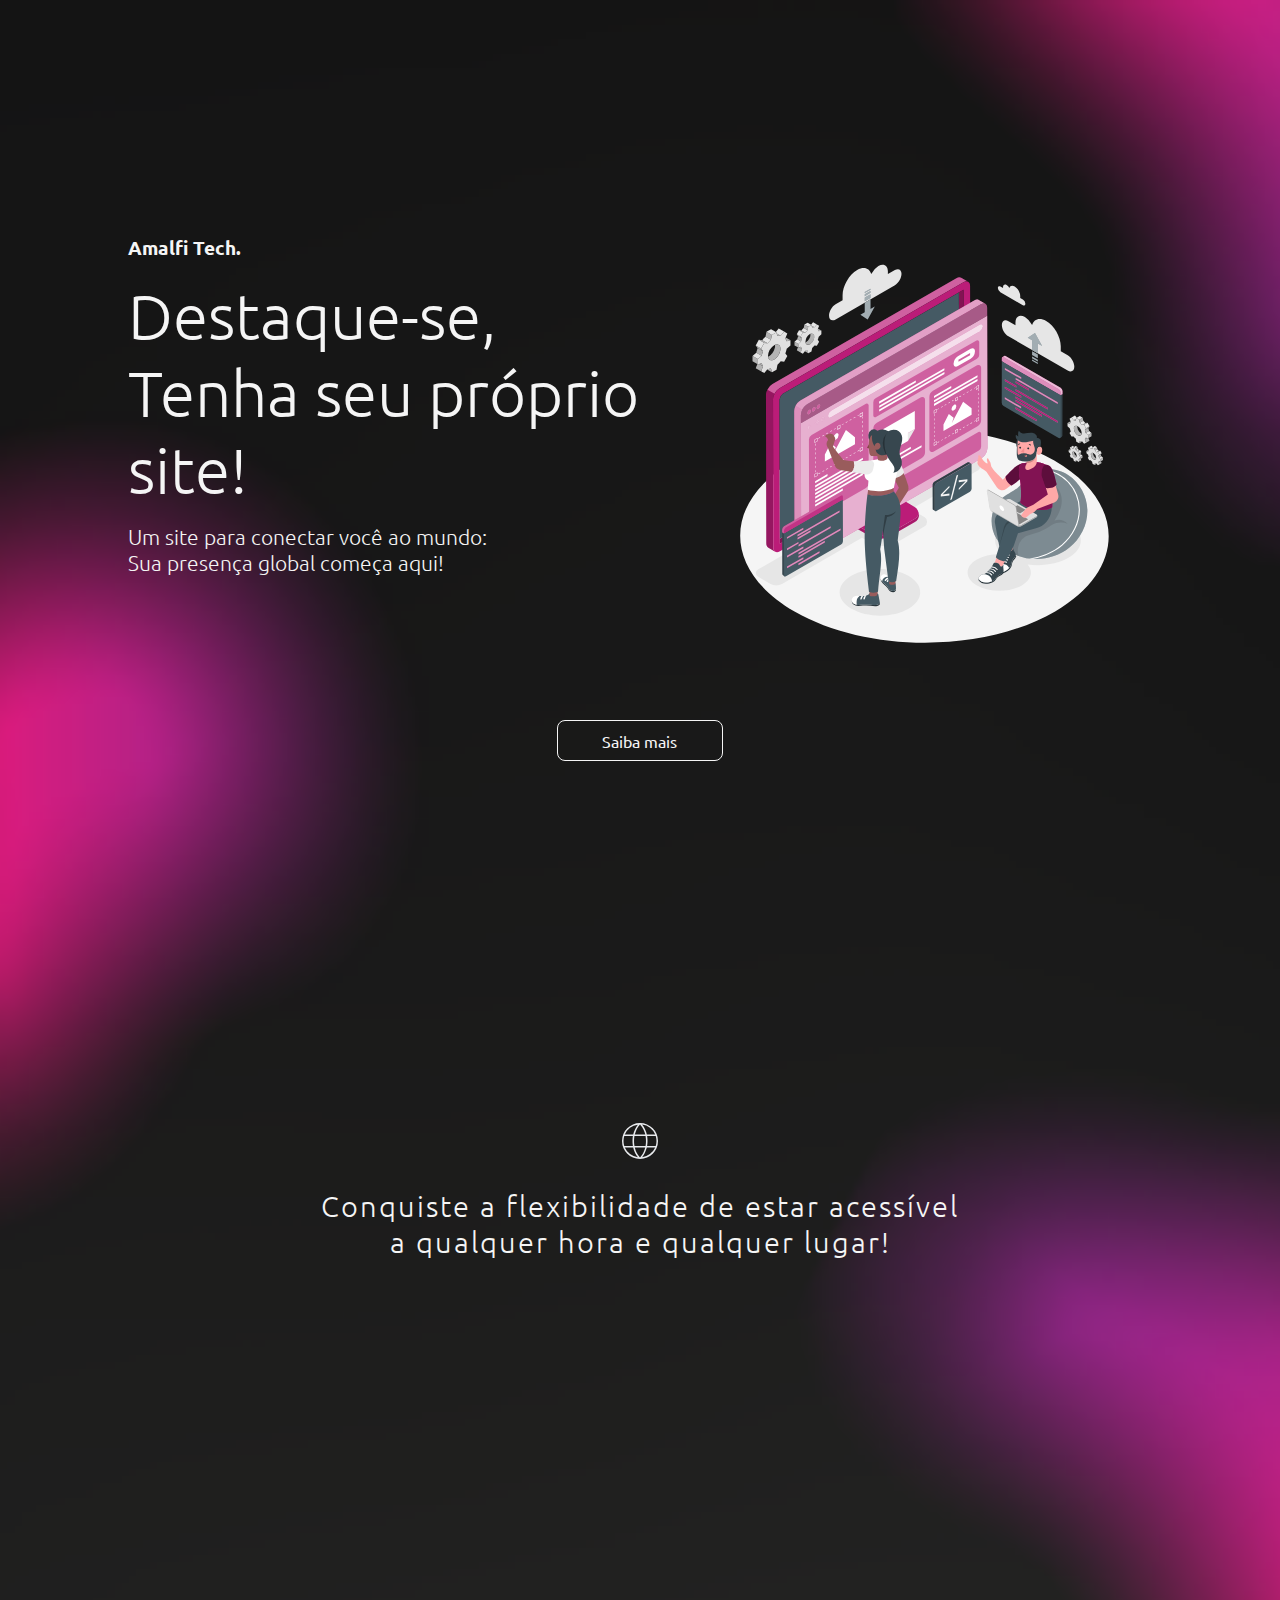
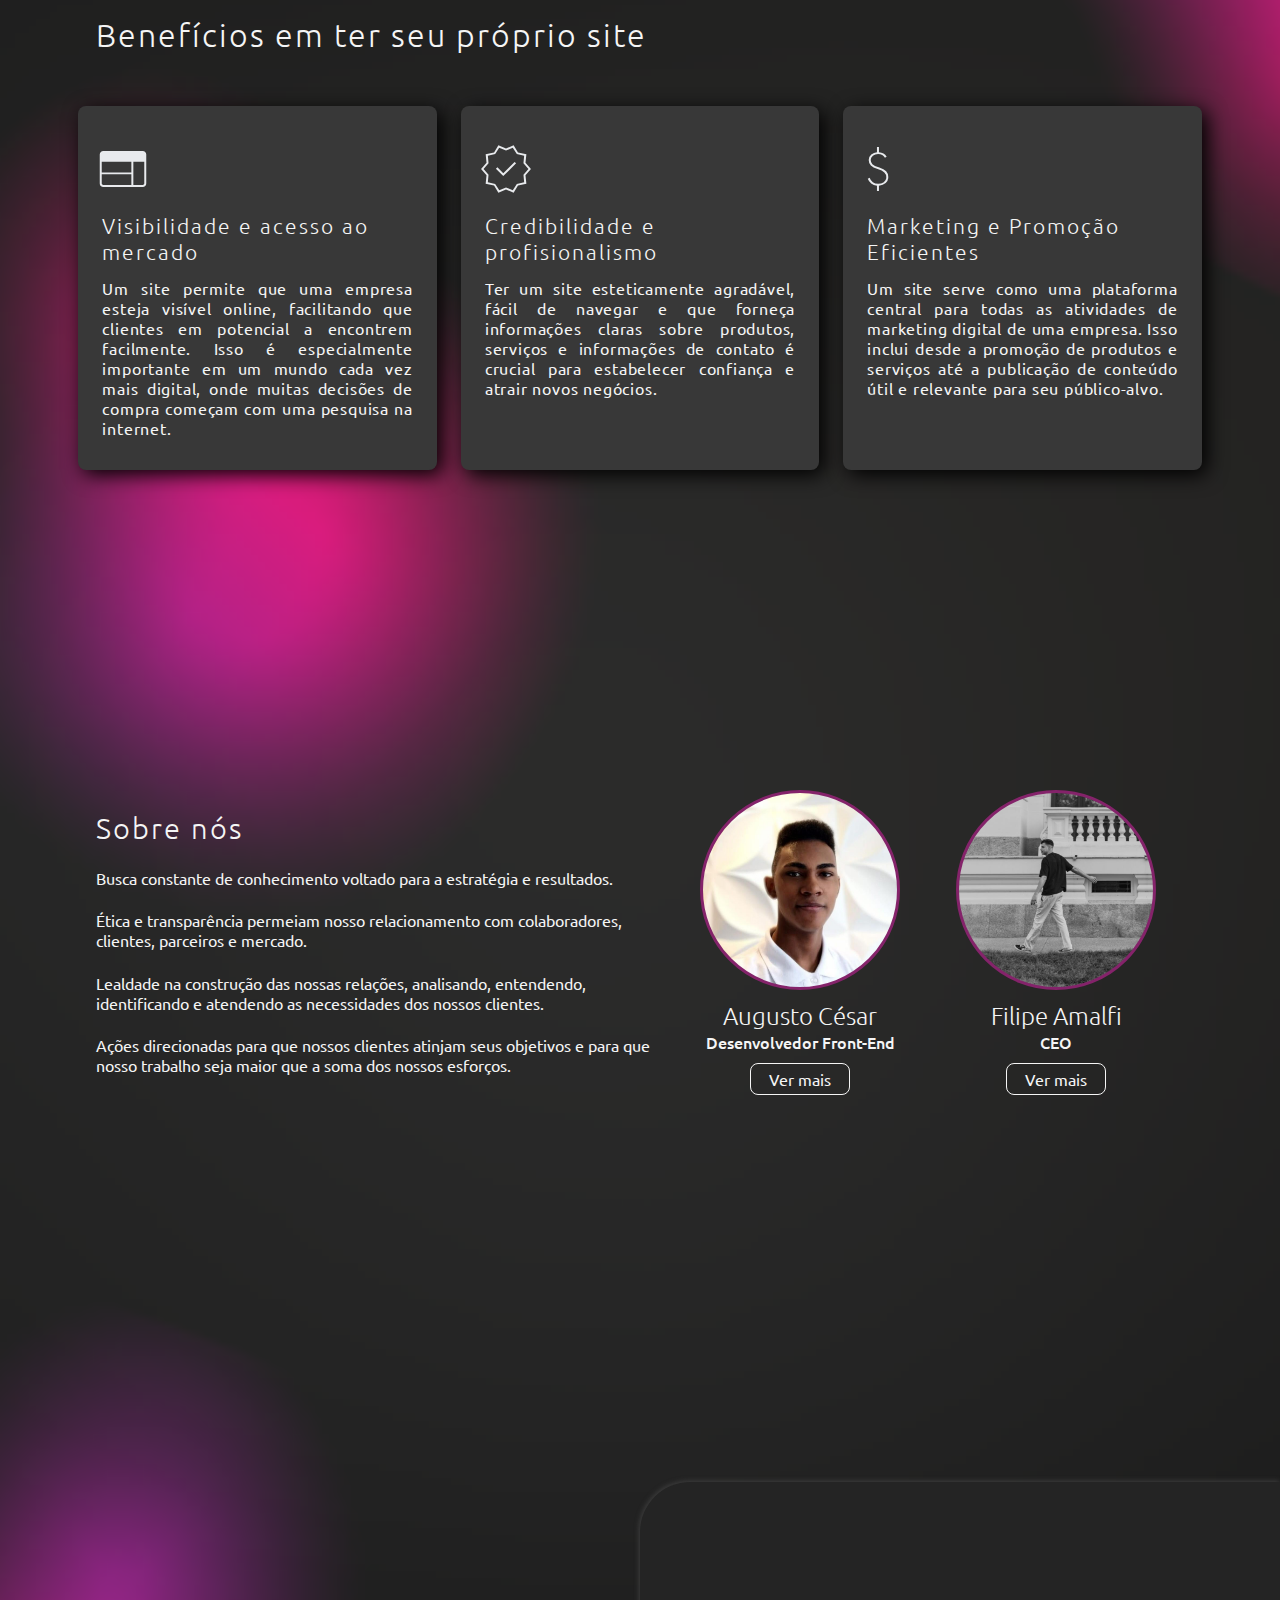
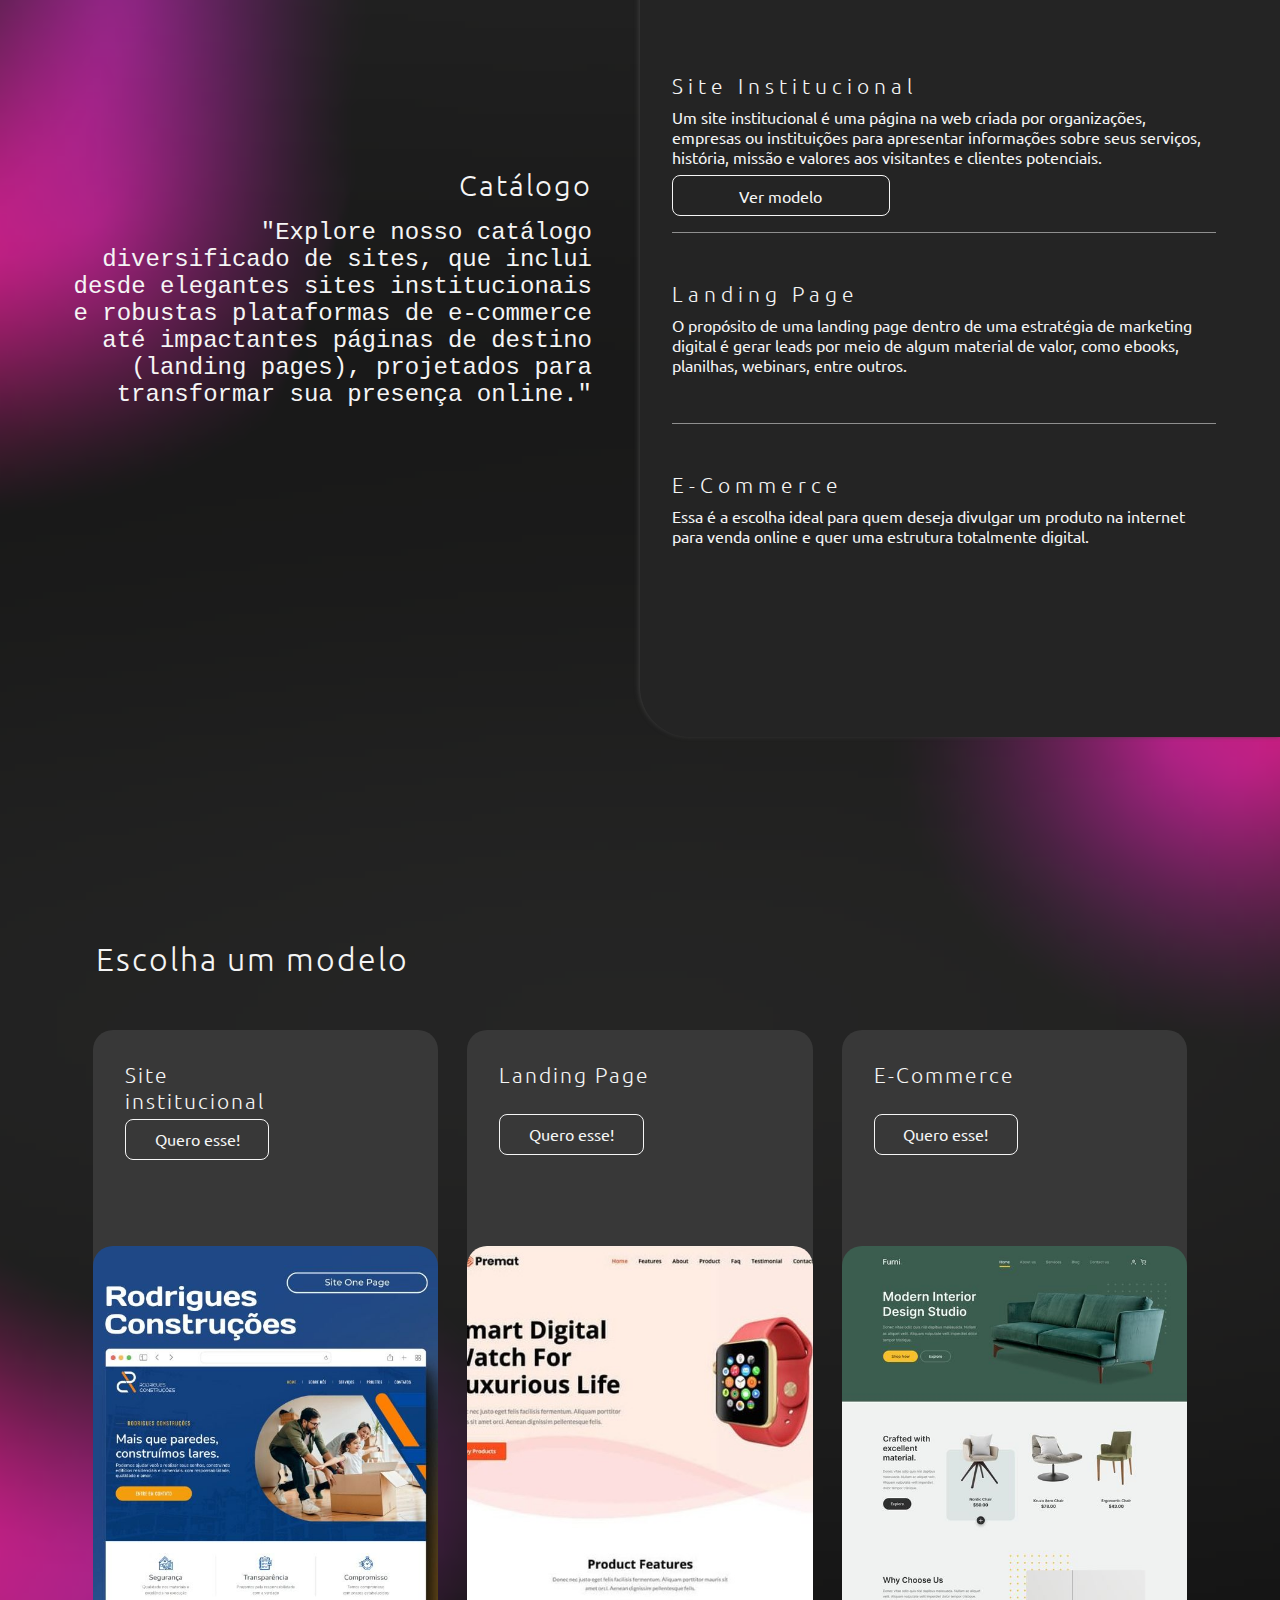
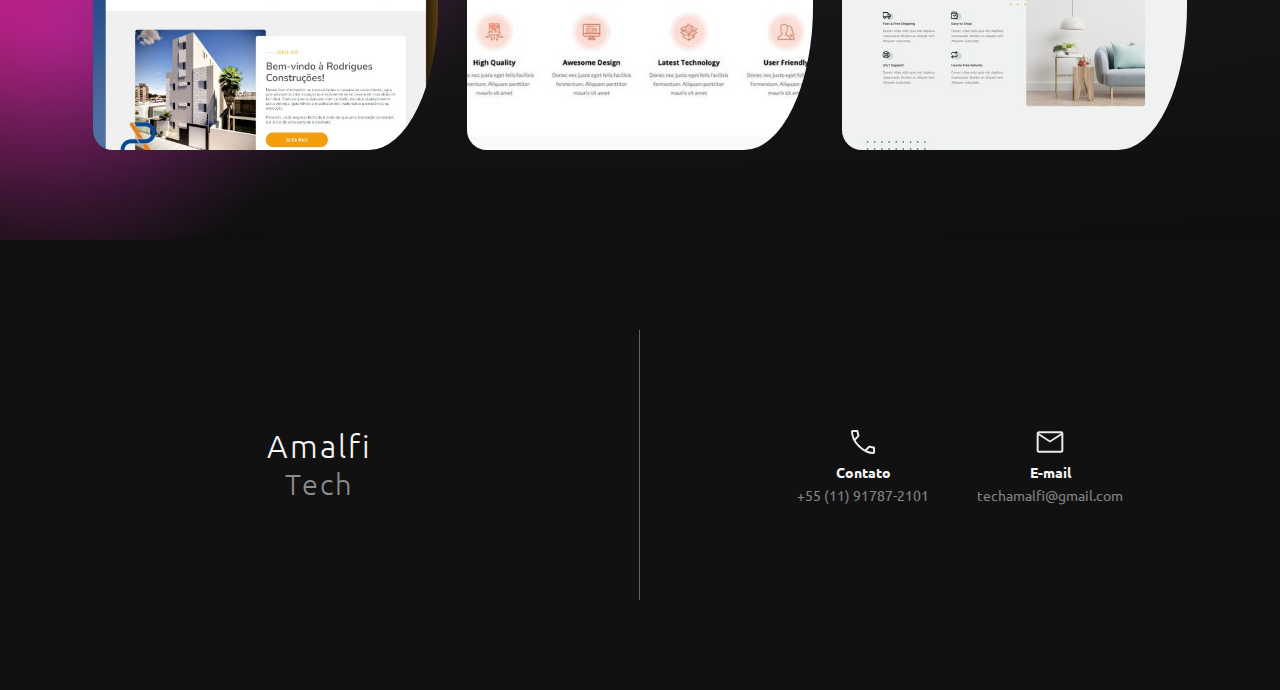
<file: index.html>
<!DOCTYPE html>
<html lang="pt-br">

<head>
    <meta charset="UTF-8">
    <meta name="viewport" content="width=device-width, initial-scale=1.0">
    <link rel="stylesheet" href="style.css">
    <link rel="icon" href="./img/internet.svg">
    <title>Amalfi Tech</title>
</head>

<body id="body">
    <section class="first-section">
        <div class="text-left">
            <h3>Amalfi Tech.</h3>
            <h2>Destaque-se, <br>
                Tenha seu próprio site!</h2>
            <p>Um site para conectar você ao mundo: <br>
                Sua presença global começa aqui!</p>
        </div>
        <div class="img-right">
            <img src="./img/website.svg" alt="">
        </div>
    </section>
    <div class="button-init">
        <a href="https://api.whatsapp.com/send?phone=5511917872101" target="_blank">Saiba mais</a>
    </div>
    <div class="text">
        <img src="./img/internet.svg" alt="">
        <h3>Conquiste a flexibilidade de estar acessível a qualquer hora e qualquer lugar!</h3>
    </div>



    <div class="last-title of-cards">
        <h3>Benefícios em ter seu próprio site</h3>
    </div>
    <div class="cards">
        <div class="card">
            <div class="fundo"></div>
            <img src="./img/visibilidade.svg" alt="">
            <h4>Visibilidade e acesso ao mercado</h4>
            <p>Um site permite que uma empresa esteja visível online, facilitando que clientes em potencial a encontrem
                facilmente. Isso é especialmente importante em um mundo cada vez mais digital, onde muitas decisões de
                compra começam com uma pesquisa na internet.
            </p>
        </div>
        <div class="card car">
            <div class="fundo"></div>
            <img src="./img/credibilidade.svg" alt="">
            <h4>Credibilidade e profisionalismo</h4>
            <p>Ter um site esteticamente agradável, fácil de navegar e que forneça informações claras sobre produtos,
                serviços e informações de contato é crucial para estabelecer confiança e atrair novos negócios.</p>
        </div>
        <div class="card ca">
            <div class="fundo"></div>
            <img src="./img/marketing.svg" alt="" class="img-marketing">
            <h4>Marketing e Promoção Eficientes</h4>
            <p id="text-valid">Um site serve como uma plataforma central para todas as atividades de marketing digital
                de uma empresa.
                Isso inclui desde a promoção de produtos e serviços até a publicação de conteúdo útil e relevante para
                seu público-alvo.</p>
        </div>
    </div>

    <section class="about">
        <div class="about-left">
            <div class="text">
                <h3>Sobre nós</h3>
                <p>
                    Busca constante de conhecimento voltado para a estratégia e resultados.
                </p>
                <p>
                    Ética e transparência permeiam nosso relacionamento com colaboradores, clientes, parceiros e
                    mercado.
                </p>
                <p>
                    Lealdade na construção das nossas relações, analisando, entendendo, identificando e atendendo as
                    necessidades dos nossos clientes.
                </p>
                <p>
                    Ações direcionadas para que nossos clientes atinjam seus objetivos e para que nosso trabalho seja
                    maior
                    que
                    a soma dos nossos esforços.
                </p>
            </div>
        </div>
        <div class="about-right">
            <div class="photo-group">
                <div class="photo"></div>
                <div class="name-info">
                    <h5>Augusto César</h5>
                    <p>Desenvolvedor Front-End</p>
                    <a onclick="openAugust()" class="link-info">Ver mais</a>
                </div>
            </div>
            <div class="photo-group">
                <div class="photo lipe"></div>
                <div class="name-info">
                    <h5>Filipe Amalfi</h5>
                    <p>CEO</p>
                    <a onclick="openLipe()" class="link-info">Ver mais</a>
                </div>
            </div>
        </div>
        <div id="augusto-more" class="more-info">
            <div class="close">
                <img src="./img/close.svg" alt="" width="30" onclick="closeAugust()">
            </div>
            <div class="perfil">
                <div class="perfil-left">
                    <div class="top"></div>
                    <div class="bottom">
                        <div class="title">
                            <h4>Augusto César</h5>
                                <h5>Desenvolvedor Front-End</h5>
                        </div>
                        <div class="infos">
                            <p>21 anos</p>
                            <p>São Paulo, SP</p>
                            <p>Ig: augusto_cesar1501</p>
                            <p>Tel: (11) 91787-2101</p>
                            <p>Gmail: augustocrocha150123</p>
                        </div>
                    </div>
                </div>
                <div class="perfil-right">
                    <p>
                        Sou desenvolvedor front-end, com uma trajetória que começou na ETEC em 2020. Embora tenha tido
                        que interromper meus estudos devido à pandemia, retomei em 2021 e me formei em Desenvolvimento
                        de Sistemas. Foi na ETEC que descobri minha paixão pelo front-end, iniciando minha carreira na
                        área.
                    </p>
                    <p>
                        Após concluir a ETEC, decidi me aprofundar ainda mais e ingressei na faculdade de Análise e
                        Desenvolvimento de Sistemas, buscando aperfeiçoamento e profissionalização como desenvolvedor
                        front-end. Durante a faculdade, tive a oportunidade de estagiar por um ano, experiência que
                        marcou um grande avanço na minha carreira. Nesse período, coloquei em prática tudo o que havia
                        aprendido, liderando equipes, iniciando novos projetos e aprimorando projetos existentes.
                    </p>
                    <p>
                        Atualmente, atuo na Amalfi Tech, onde utilizo todo o conhecimento e habilidades adquiridos para
                        ajudar empresas e empresários a potencializarem seu desempenho no mercado digital.
                    </p>
                </div>
            </div>
        </div>
        <div id="filipe-more" class="more-info">
            <div class="close">
                <img src="./img/close.svg" alt="" width="30" onclick="closeLipe()">
            </div>
        </div>
    </section>

    <!-- Catalogo -->
    <section class="catalogo">
        <div class="left">
            <div class="text">
                <h3>Catálogo</h3>
                <p>"Explore nosso catálogo diversificado de sites, que inclui desde elegantes sites institucionais e
                    robustas plataformas de e-commerce até impactantes páginas de destino (landing pages), projetados
                    para transformar sua presença online."</p>
            </div>
        </div>
        <div class="right">
            <div class="option">
                <h5>Site Institucional</h5>
                <p>Um site institucional é uma página na web criada por organizações, empresas ou instituições para
                    apresentar informações sobre seus serviços, história, missão e valores aos visitantes e clientes
                    potenciais.</p>
                    <a href="./instituiconal.html">Ver modelo</a>
            </div>
            <div class="option teste">
                <h5>Landing Page </h5>
                <p>O propósito de uma landing page dentro de uma estratégia de marketing digital é gerar leads por meio
                    de algum material de valor, como ebooks, planilhas, webinars, entre outros.</p>
            </div>
            <div class="option">
                <h5>E-Commerce</h5>
                <p>Essa é a escolha ideal para quem deseja divulgar um produto na internet para venda online e quer uma
                    estrutura totalmente digital.</p>
            </div>
        </div>
    </section>
    <section class="last-section">
        <div class="last-title">
            <h3>Escolha um modelo</h3>
        </div>
        <div class="models">
            <div class="model model-one">
                <div class="text">
                    <h4>Site institucional</h4>
                    <a href="https://wa.me/5511917872101?text=Ol%C3%A1!%20Gostaria%20de%20obter%20um%20site%20institucional..."
                        target="_blank">Quero esse! </a>
                </div>
                <div class="imagem"></div>
            </div>
            <div class="model model-two">
                <div class="text">
                    <h4 class="nowrap">Landing Page</h4>
                    <a href="https://api.whatsapp.com/send?phone=5511917872101&text=Ol%C3%A1!%20Gostaria%20de%20obter%20uma%20landing%20page..."
                        target="_blank">Quero esse!</a>
                </div>
                <div class="imagem"></div>
            </div>
            <div class="model model-three">
                <div class="text">
                    <h4 class="nowrap">E-Commerce</h4>
                    <a href="https://api.whatsapp.com/send?phone=5511917872101&text=Ol%C3%A1!%20Gostaria%20de%20obter%20um%20e-commerce..."
                        target="_blank">Quero esse!</a>
                </div>
                <div class="imagem"></div>
            </div>
        </div>
    </section>
    <footer>
        <div class="left">
            <div class="text-footer">
                <h2>Amalfi</h2>
                <h3>Tech</h3>
            </div>
        </div>
        <div class="right">
            <div class="infos-footer">
                <p>
                    <img src="./img/call.svg" alt="" width="32">
                    <b>Contato</b>
                    +55 (11) 91787-2101
                </p>
                <p>
                    <img src="./img/mail.svg" alt="" width="32">
                    <b>E-mail</b>
                    techamalfi@gmail.com
                </p>
            </div>
        </div>
    </footer>

</body>
<script>
    var text = document.getElementById('text-valid').style

    const screenWidth = window.screen.width;
    const screenHeight = window.screen.height;

    console.log(`Resolução da tela: ${screenWidth}x${screenHeight}`);

    if (screenWidth <= 800) {
        var copy = document.querySelector('.card').cloneNode(true)
        var teste = document.querySelector('.car').cloneNode(true)
        var dnv = document.querySelector('.ca').cloneNode(true)
        document.querySelector('.cards').appendChild(copy)
        document.querySelector('.cards').appendChild(teste)
        document.querySelector('.cards').appendChild(dnv)
    }

    var moreInfoAugusto = document.getElementById("augusto-more").style
    var moreInfoLipe = document.getElementById("filipe-more").style
    let body = document.getElementById("body").style


    function openAugust() {
        moreInfoAugusto.display = "flex"
        body.overflowY = "hidden"
    } function closeAugust() {
        moreInfoAugusto.display = "none"
        body.overflowY = "scroll"
    }

    function openLipe() {
        moreInfoLipe.display = "flex"
        body.overflowY = "hidden"
    } function closeLipe() {
        moreInfoLipe.display = "none"
        body.overflowY = "scroll"
    }
</script>

</html>
</file>
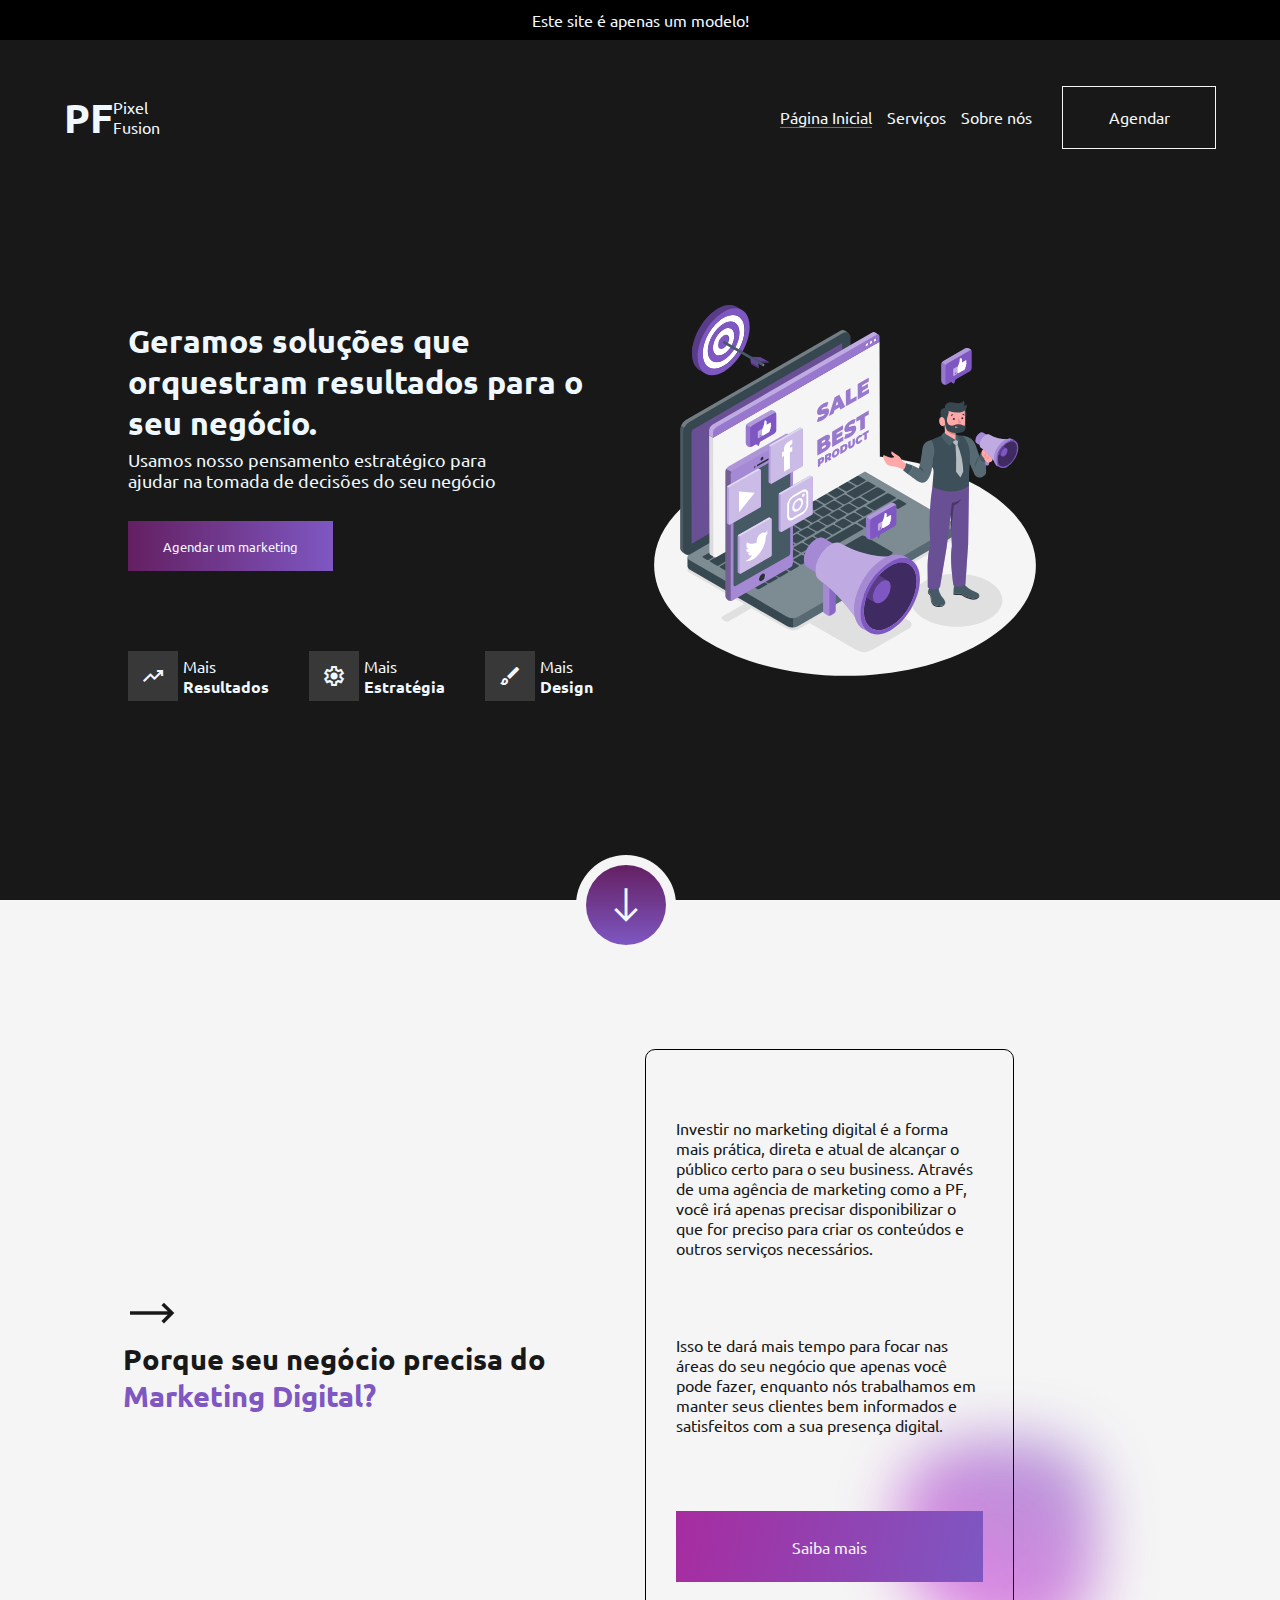
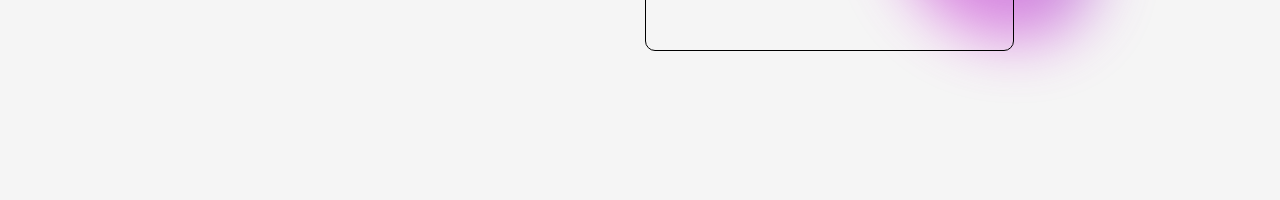
<file: instituiconal.html>
<!DOCTYPE html>
<html lang="en">

<head>
    <meta charset="UTF-8">
    <meta name="viewport" content="width=device-width, initial-scale=1.0">
    <!-- <link rel="stylesheet" href="style.css"> -->
    <link rel="stylesheet" href="./institucional.css">
    <link rel="icon" href="./img/internet.svg">
    <link rel="stylesheet"
        href="https://fonts.googleapis.com/css2?family=Material+Symbols+Outlined:opsz,wght,FILL,GRAD@48,400,0,0" />
    <title>Amalfi Tech - Modelo Institucional</title>
</head>

<body>
    <div class="aviso">Este site é apenas um modelo!</div>
    <section class="first">
        <nav>
            <div class="logo">
                <h1>PF</h1>Pixel<br>Fusion
            </div>
            <div class="menu">
                <ul>
                    <li>Página Inicial</li>
                    <li>Serviços</li>
                    <li>Sobre nós</li>
                </ul>
                <button>Agendar</button>
            </div>
        </nav>
        <div class="content">
            <div class="first-left">
                <div class="title-sub">
                    <h2>Geramos soluções que orquestram resultados para o seu negócio.</h2>
                    <h5>Usamos nosso pensamento estratégico para ajudar na tomada de decisões do seu negócio</h5>
                </div>
                <button>Agendar um marketing</button>
                <div class="bonus">
                    <div class="bonus-group">
                        <div class="img"><span class="material-symbols-outlined">
                                trending_up
                            </span></div>
                        <div class="text">
                            <p>Mais</p>
                            <h4>Resultados</h4>
                        </div>
                    </div>
                    <div class="bonus-group">
                        <div class="img"><span class="material-symbols-outlined">
                                settings
                            </span></div>
                        <div class="text">
                            <p>Mais</p>
                            <h4>Estratégia</h4>
                        </div>
                    </div>
                    <div class="bonus-group">
                        <div class="img"><span class="material-symbols-outlined">
                                brush
                            </span></div>
                        <div class="text">
                            <p>Mais</p>
                            <h4>Design</h4>
                        </div>
                    </div>
                    <!-- </div> -->
                </div>
            </div>

            <div class="first-right">
                <img src="./img/instituiconal-marketing.svg" alt="" width="100">
            </div>
        </div>
    </section>
    <div class="seta-down">
        <div class="img">
            <span class="material-symbols-outlined">
                south
            </span>
        </div>
    </div>


    <section class="second">
        <div class="second-left">
            <span class="material-symbols-outlined">
                trending_flat
            </span>
            <h3>Porque seu negócio precisa do</h3>
            <h3>Marketing Digital?</h3>
        </div>
        <div class="second-right">
            <div class="box">
                <p>Investir no marketing digital é a forma mais prática, direta e atual de alcançar o público certo para
                    o seu business. Através de uma agência de marketing como a PF, você irá apenas precisar
                    disponibilizar o que for preciso para criar os conteúdos e outros serviços necessários.</p>
                <p>Isso te dará mais tempo para focar nas áreas do seu negócio que apenas você pode fazer, enquanto nós
                    trabalhamos em manter seus clientes bem informados e satisfeitos com a sua presença digital.</p>
                <button>Saiba mais</button>
            </div>
            <div class="effect-one"></div>
        </div>
    </section>
</body>

</html>
</file>
<file: style.css>
@import url('https://fonts.googleapis.com/css2?family=Ubuntu:ital,wght@0,300;0,400;0,500;0,700;1,300;1,400;1,500;1,700&display=swap');

* {
    margin: 0;
    padding: 0;
    box-sizing: border-box;
}

body {
    font-size: 16px;
    font-family: 'Ubuntu', sans-serif;
    color: #f5f5f5;
    width: 100%;
    /* height: 500vh; */
    background-image: url('./img/body.png');
    background-position: center;
    background-size: cover;
    background-repeat: no-repeat;
}

::-webkit-scrollbar {
    width: 2px;
    background-color: #383838;
}

::-webkit-scrollbar-thumb {
    background-color: #84236a;
}

a {
    padding: .6em 1.8em;
    text-decoration: none;
    cursor: pointer;
    white-space: nowrap;
    color: #f5f5f5;
    display: flex;
    align-items: center;
    justify-content: center;
    background-color: transparent;
    border: solid 1px #f5f5f5;
    border-radius: 8px;
    transition: all .5s;
}

a:hover {
    background-color: #f5f5f5;
    color: black;
}

section {
    width: 100%;
    height: 100vh;
    background-position: center;
    background-size: cover;
    background-repeat: no-repeat;
}

.first-section {
    height: 80vh;
    display: flex;
    gap: 5em;
}

.first-section .text-left {
    width: 50%;
    height: 90vh;
    padding-left: 10%;
    display: flex;
    flex-direction: column;
    justify-content: center;
    gap: 1em;
}

.first-section .text-left h3:hover {
    cursor: pointer;
    text-decoration: underline;
}

.first-section .text-left h2 {
    font-size: 4em;
    font-weight: 300;
}

.first-section .text-left p {
    font-size: 1.3em;
    font-weight: 100;
}

.first-section .img-right {
    width: 40%;
    height: 100vh;
    display: flex;
    flex-direction: column;
    justify-content: center;
    align-items: flex-start;
    /* position: relative; */
}

.first-section .img-right img {
    width: 80%;
}

.button-init {
    width: 13%;
    margin: 0 auto;
}

.text {
    width: 100%;
    height: 95vh;
    display: flex;
    flex-direction: column;
    gap: 1.4em;
    align-items: center;
    justify-content: center;
}

.text img {
    width: 3em;
}

.text h3 {
    width: 50%;
    text-align: center;
    font-weight: 100;
    letter-spacing: 2px;
    font-size: 1.8em;
}

.of-cards {
    margin-top: 10vh;
}

.cards {
    width: 100%;
    display: flex;
    gap: 1.5em;
    justify-content: center;
    margin-bottom: 10vh;
}

.cards .card {
    width: 28%;
    height: auto;
    background-color: #383838;
    border-radius: 8px;
    box-shadow: 5px 5px 20px #000;
    position: relative;
    display: flex;
    flex-direction: column;
    justify-content: flex-start;
    align-items: flex-start;
    gap: .8em;
    padding: 2em 1.5em;
}

.cards .card img {
    width: 20%;
    position: relative;
    z-index: 1;
    margin-left: -10px;
}

.img-marketing {
    left: -10px;
}

.cards .card h4 {
    position: relative;
    z-index: 1;
    font-size: 1.3em;
    font-weight: 100;
    letter-spacing: 2px;
}

.cards .card p {
    position: relative;
    z-index: 1;
    text-align: justify;
    letter-spacing: .05em;
    cursor: default;
}

.cards .card .fundo {
    content: '';
    width: 0%;
    height: 0vh;
    background-color: #ffffff00;
    position: absolute;
    bottom: 0;
    left: 0;
    border-radius: 50%;
    transition: all .4s;
    z-index: 0;
}

.cards .card:hover .fundo {
    width: 100%;
    height: 100%;
    border-radius: 8px;
    background-color: #8d8d8d;
    background-image: linear-gradient(45deg, #84236a, #d41c78);
}

/* Section about */
.about {
    height: 85vh;
    margin-bottom: 15vh;
    display: flex;
    justify-content: center;
    position: relative;
}


.about-left,
.about-right {
    width: 45%;
    height: auto;
    display: flex;
    align-items: center;
    justify-content: space-evenly;
}

.about-right {
    width: 40%;
    display: flex;
    justify-content: space-around;
}

.about-left .text {
    height: 100%;
}

.about-left .text h3,
.about-left .text p {
    width: 100%;
    text-align: left;
}

.about-right .photo-group {
    display: flex;
    flex-direction: column;
    align-items: center;
    justify-content: center;
    gap: 10px;
}

.about-right .photo-group .photo {
    width: 200px;
    height: 200px;
    background-image: url('./img/augusto.jpeg');
    background-position: center;
    background-size: cover;
    border-radius: 100%;
    border: 3px solid #84236a;
}

.about-right .photo-group .lipe {
    background-image: url('./img/file.jpeg');
}

.about-right .photo-group .name-info {
    width: 100%;
    display: flex;
    flex-direction: column;
    align-items: center;
}

.about-right .photo-group .name-info h5 {
    font-size: 1.5em;
    font-weight: 300;
}

.about-right .photo-group .name-info p {
    font-weight: 500;
}

.about-right .photo-group .name-info .link-info {
    margin-top: 10px;
    width: 50%;
    padding: 5px 0;
}

/* pop up infos */
.about .more-info {
    width: 60%;
    height: 80vh;
    background-color: #111;
    position: fixed;
    top: 5%;
    border-radius: 20px;
    display: none;
    align-items: center;
    justify-content: center;
}

.about .more-info .close {
    width: auto;
    display: flex;
    justify-content: flex-end;
    /* background-color: #fff; */
    position: absolute;
    top: 20px;
    right: 20px;
}

.about .more-info .close img {
    cursor: pointer;
}

.about .more-info .perfil {
    width: 100%;
    height: 100%;
    border-radius: 20px;
    display: flex;
}

.about .more-info .perfil .perfil-left {
    width: 25%;
    height: 100%;
    border-right: 2px solid #84236a;
}

.about .more-info .perfil .perfil-left .top {
    width: 100%;
    height: 40%;
    background-image: url('./img/augusto.jpeg');
    background-size: cover;
    background-position: center;
    border-top-left-radius: 20px;
}

.about .more-info .perfil .perfil-left .bottom {
    height: 50%;
    text-align: center;
    padding-top: 10px;
}

.about .more-info .perfil .perfil-left .bottom .infos {
    height: 70%;
    display: flex;
    flex-direction: column;
    justify-content: center;
    gap: 15px;
    text-align: left;
    padding-left: 15px;
}

.about .more-info .perfil .perfil-left .bottom p {
    font-size: .8em;
}

.about .more-info .perfil .perfil-right {
    width: 70%; 
    height: 100%;
    margin: 0 auto;
    display: flex;
    flex-direction: column;
    justify-content: space-around;
}

.about .more-info .perfil .perfil-right p {
    letter-spacing: 2px;
    line-height: 22px;
}

/* Catalogo */
.catalogo {
    display: flex;
    justify-content: center;
    align-items: center;
}

.catalogo .left,
.catalogo .right {
    width: 50%;
    height: 95vh;
}

.catalogo .left {
    height: 100vh;
    display: flex;
    flex-direction: column;
    align-items: flex-end;
}

.catalogo .left .text {
    width: 90%;
    padding-right: 3em;
    display: flex;
    align-items: flex-end;
    justify-content: center;
    gap: 1em;
}

.catalogo .left .text h3 {
    text-align: right;
}

.catalogo .left .text p {
    font-size: 1.5em;
    font-weight: 300;
    text-align: right;
    font-family: 'Courier New', Courier, monospace;
}

.catalogo .right {
    height: 95vh;
    background-color: #242424;
    box-shadow: -1px -1px 5px #3f3f3f;
    border-radius: 50px 0 0 50px;
    padding: 0 4em 0 2em;
    display: flex;
    flex-direction: column;
    justify-content: center;
}

.catalogo .right .option {
    width: 100%;
    display: flex;
    flex-direction: column;
    justify-content: center;
    gap: 8px;
}

.catalogo .right .option a {
    width: 40%;
}

.catalogo .right .option h5 {
    font-size: 1.3em;
    font-weight: 100;
    letter-spacing: 5px;
}

.catalogo .right .teste {
    padding: 3em 0;
    margin: 1em 0 3em;
    border-top: 1px solid #f5f5f583;
    border-bottom: 1px solid #f5f5f583;
}

.last-section {
    height: 100%;
    position: relative;
    top: 10vh;
    margin-top: 10vh;
    display: flex;
    flex-direction: column;
    align-items: center;
    padding-bottom: 20vh;
}

.last-title {
    width: 85%;
    height: 10vh;
    margin: 0 auto;
    text-align: left;
}

.last-title h3 {
    font-weight: 100;
    letter-spacing: 2px;
    font-size: 2em;
}

.last-section .models {
    width: 90%;
    height: 80vh;
    display: flex;
    justify-content: space-evenly;
}

.last-section .models .model {
    width: 30%;
    height: 100%;
    background-color: #383838;
    border-radius: 20px 20px 20% 20px;
    position: relative;
    overflow: hidden;
}

.last-section .models .model .text {
    position: absolute;
    padding: 2em;
    width: 55%;
    height: 100%;
    display: flex;
    flex-direction: column;
    align-items: flex-start;
    justify-content: flex-start;
    gap: 5px;
}

.last-section .models .model .text h4 {
    font-size: 1.3em;
    font-weight: 100;
    letter-spacing: 2px;
}

.last-section .models .model .text .nowrap {
    white-space: nowrap;
    margin-bottom: 1em;
}

.last-section .models .model .imagem {
    width: 60%;
    height: 100%;
    position: absolute;
    right: -30px;
    bottom: -50%;
    border-radius: 40ric 40ric 30px 30px;
    transform: rotate(-5deg);
    background-position: top;
    background-size: cover;
    transition: all 1s;
}

.last-section .models .model .imagem {
    width: 100%;
    transform: rotate(0deg);
    right: 0;
    bottom: -30%;
    border-radius: 20px;
}

/* .last-section .models .model .imagem::after {
    content: 'Modelo exemplo';
    position: absolute;
    bottom: 0;
    right: 0;
    width: 20%;
    height: 10%;
    display: flex;
    align-items: center;
    justify-content: center;
    transition: all .5s;
} */


.last-section .models .model .imagem:hover::after {
    width: 100%;
    height: 100%;
    background-color: #18181842;
}

.last-section .models .model-one .imagem {
    background-image: url('./img/institucional.jpg');
}

.last-section .models .model-two .imagem {
    background-image: url('./img/landing.jpg');
}

.last-section .models .model-three .imagem {
    background-image: url('./img/ecommerce.jpg');
}

/* Footer */
footer {
    width: 100%;
    height: 50vh;
    background-color: #111111;
    display: flex;
}

footer .left,
footer .right {
    width: 50%;
    height: 100%;
    display: flex;
    align-items: center;
    justify-content: center;
    flex-direction: column;
}

footer .left {
    text-align: left;
    align-items: flex-end;
}

footer .left .text-footer {
    border-right: 1px solid #f5f5f55e;
    width: 100%;
    height: 60%;
    display: flex;
    flex-direction: column;
    justify-content: center;
}

footer .left .text-footer h2,
footer .left .text-footer h3 {
    font-weight: 100;
    letter-spacing: 2px;
    font-size: 2em;
    text-align: center;
}

footer .left .text-footer h3 {
    font-size: 1.8em;
    color: #8d8d8d;
}

footer .right .infos-footer {
    display: flex;
    gap: 3em;
}

footer .right .infos-footer p {
    display: flex;
    flex-direction: column;
    align-items: center;
    gap: 5px;
}

footer .right .infos-footer p {
    color: #f5f5f581;
    font-size: .9em;
}

footer .right .infos-footer p b {
    font-size: 1em;
    color: #f5f5f5;
}

/* RESPONSIVIDADE */

@media only screen and (max-width: 900px) {
    body {
        height: auto;
        font-size: 12px;
        background-position: left;
    }

    section {
        height: 50vh;
    }

    .first-section {
        width: 80%;
        height: 60vh;
        padding-bottom: 5vh;
        margin: 0 auto;
        align-items: flex-end;
    }

    .first-section .text-left {
        width: 100%;
        height: auto;
        padding: 0;
        align-items: center;
    }

    .first-section .text-left * {
        text-align: center;
    }

    .first-section .text-left h2 {
        font-size: 2.8em;
    }

    .first-section .img-right {
        display: none;
    }

    .button-init {
        width: 40%;
    }

    .button-init a {
        padding: 1em 0;
    }

    .text {
        height: 60vh;
        margin-bottom: 5vh;
    }

    .text h3 {
        width: 80%;
        font-size: 1.2em;
    }

    .last-title {
        width: 100%;
        height: 5vh;
    }

    .last-title h3 {
        text-align: center;
        font-size: 1.8em;
    }

    .cards {
        height: 10vh;
        flex-direction: row;
        overflow: hidden;
        align-items: center;
        margin-bottom: 20vh;
    }

    .cards .card {
        width: 100%;
        height: 100px;
        flex-direction: row;
        align-items: center;
        background-color: transparent;
        box-shadow: 0 0 #00000000;
        animation: 10s infinite linear slide;
    }

    @keyframes slide {
        from {
            transform: translateX(125%);
        }

        to {
            transform: translateX(-188%);
        }
    }

    .cards .card img {
        width: 40px;
        margin-left: 0;
    }

    .cards .card .img-marketing {
        left: 0px;
    }

    .cards .card h4 {
        width: 50%;
        font-size: 1em;
        font-family: 'Ubuntu';
        white-space: nowrap;
        text-align: left;
    }

    .cards .card p {
        display: none;
    }

    .cards .card .fundo {
        display: none;
    }

    .catalogo {
        height: auto;
        flex-direction: column;
        gap: 1.5em;
    }

    .catalogo .left {
        width: 100%;
        height: auto;
        align-items: center;
    }

    .catalogo .left .text {
        width: 80%;
        height: auto;
        display: flex;
        align-items: center;
        margin: 0;
        padding: 0;
    }

    .catalogo .left .text h3 {
        text-align: center;
    }

    .catalogo .left .text p {
        font-size: 1em;
        text-align: center;
        display: none;
    }

    .catalogo .right {
        display: flex;
        width: 90%;
        height: auto;
        border-radius: 20px;
        padding: 4em 2em;
    }

    .catalogo .right .option h5 {
        font-size: 1em;
        letter-spacing: 2px;
    }

    .catalogo .right .teste {
        margin: 1em 0;
        padding: 1em 0;
    }

    .last-section {
        height: auto;
        margin: 0;
    }

    .last-title {
        width: 90%;
        margin: 0 auto;
    }

    .last-title h3 {
        font-size: 1.6em;
        text-align: center;
    }

    .text h3 {
        font-size: 1.6em;
    }

    .last-section .models {
        height: auto;
        display: flex;
        flex-wrap: wrap;
        gap: 1em;
    }

    .last-section .models .model {
        width: 400px;
        height: 100px;
        border-radius: 10px;
        display: flex;
        align-items: center;
        justify-content: center;
    }

    .last-section .models .model .text {
        width: 100%;
        height: 100%;
        display: flex;
        flex-direction: row;
        align-items: center;
        justify-content: space-between;
        margin: 0;
    }

    .last-section .models .model .imagem {
        display: none;
    }

    .last-section .models .model .text h4,
    .last-section .models .model .text .nowrap {
        margin: 0;
    }

    footer {
        height: auto;
        flex-direction: column;
        justify-content: space-around;
        padding: 2em 0;
    }

    footer .left,
    footer .right {
        width: 80%;
        height: auto;
        margin: 0 auto;
    }

    footer .left {
        border-left: 0 #84236a00;
        border-bottom: 1px solid #8d8d8d;
        padding-bottom: 2em;
        margin-bottom: 2em;
    }

    footer .left .text-footer {
        flex-direction: row;
        align-items: center;
        margin: 0 auto;
        border: 0;
        gap: .5em;
        text-align: center;
    }

    footer .left .text-footer h2 {
        font-size: 1.5em;
    }

    footer .left .text-footer h3 {
        font-size: 1.4em;
    }

    footer .right .infos-footer p {
        text-align: center;
    }

}
</file>
<file: institucional.css>
@import url('https://fonts.googleapis.com/css2?family=Ubuntu:ital,wght@0,300;0,400;0,500;0,700;1,300;1,400;1,500;1,700&display=swap');

* {
    margin: 0;
    padding: 0;
    color: aliceblue;
    font-family: 'Ubuntu';
}

body {
    font-size: 16px;
}

.aviso {
    width: 100%;
    padding: 10px 0;
    text-align: center;
    position: fixed;
    background: #000;
    z-index: 1000;
}

.first {
    width: 100%;
    height: 100vh;
    display: block;
    background-color: #181818;
}

.first nav {
    display: flex;
    justify-content: center;
    width: 100%;
    height: 10vh;
    padding-top: 8vh;
}

.first nav .logo {
    width: 30%;
    display: flex;
    align-items: center;
    justify-content: flex-start;
}

.first nav .logo h1 {
    font-size: 2.5em;
}

.first nav .menu {
    width: 60%;
    display: flex;
    align-items: center;
    justify-content: flex-end;
    gap: 30px;
}

.first nav .menu ul {
    display: flex;
    align-items: center;
    list-style: none;
    gap: 15px;
}

.first nav .menu ul li {
    cursor: pointer;
}

.first nav .menu ul li:first-child {
    border-bottom: 1px solid #7E57C2;
}

.first nav .menu button {
    width: 20%;
    height: 70%;
    display: flex;
    align-items: center;
    justify-content: center;
    border: 1px solid #f5f5f5;
    color: #f5f5f5;
    font-size: 1em;
    background-color: transparent;
    cursor: pointer;
}

.first .content {
    width: 80%;
    height: 80vh;
    margin: 0 auto;
    display: flex;
}

.first .content .first-left,
.first .content .first-right {
    width: 50%;
    height: 90%;
    display: flex;
    gap: 30px;
    flex-direction: column;
    align-items: flex-start;
    justify-content: center;
}

.first .content .first-left .title-sub {
    display: flex;
    flex-direction: column;
    gap: 5px;
}

.first .content .first-left h2 {
    font-size: 2em;
}

.first .content .first-left h5 {
    width: 80%;
    font-size: 1.1em;
    font-weight: 400;
}

.first .content .first-left button {
    width: 40%;
    height: 50px;
    border: 0;
    background-image: linear-gradient(to right, #641f61, #7E57C2);
    cursor: pointer;
}

.first .content .first-left .bonus {
    display: flex;
    gap: 40px;
    position: relative;
    top: 50px;
}

.first .content .first-left .bonus .bonus-group {
    display: flex;
    gap: 5px;
    align-items: center;
}

.first .content .first-left .bonus .bonus-group .img {
    display: flex;
    align-items: center;
    justify-content: center;
    width: 50px;
    height: 50px;
    background-color: #383838;
}

.first .first-right img {
    width: 80%;
}

.seta-down {
    width: 100px;
    height: 100px;
    margin: 0 auto;
    display: flex;
    align-items: center;
    justify-content: center;
    position: absolute;
    top: 95vh;
    left: 45vw;
    background-color: #f5f5f5;
    border-radius: 100%;
}

.seta-down .img {
    width: 80px;
    height: 80px;
    border-radius: 100%;
    display: flex;
    align-items: center;
    justify-content: center;
    background-image: linear-gradient(to bottom, #641f61, #7E57C2);
}

.seta-down .img span {
    font-size: 2.5em;
}


/* Segunda section */
.second * {
    color: #181818;
}

.second {
    width: 100%;
    height: 100vh;
    display: flex;
    gap: 10px;
    justify-content: center;
    background-color: #f5f5f5;
}

.second .second-left,
.second .second-right {
    width: 40%;
    height: 100%;
    display: flex;
    flex-direction: column;
    justify-content: center;
}

.second .second-left span {
    font-size: 3.5em;
}

.second .second-left h3 {
    font-size: 1.8em;
    /* font-weight: 800; */
}

.second .second-left h3:last-child {
    color: #7E57C2;
}

.second .second-right {
    align-items: flex-start;
}

.second .second-right .box {
    width: 60%;
    height: 60%;
    padding: 30px;
    border: 1px solid #000;
    border-radius: 10px;
    display: flex;
    flex-direction: column;
    justify-content: space-around;
    background-color: transparent;
    position: relative;
    z-index: 2;
}

.second .second-right .box button {
    height: 13%;
    border: 0;
    background-image: linear-gradient(100deg, #a72ca0, #7E57C2);
    color: #f5f5f5;
    font-size: 1em;
}

.second .effect-one {
    width: 200px;
    height: 200px;
    position: absolute;
    top: 160vh;
    left: 70vw;
    border-radius: 100% 80% 90% 150%;
    filter: blur(30px);
    background-image: linear-gradient(30deg, #e430db, #7E57C2);
    z-index: 0;
    opacity: .6;
}
</file>
